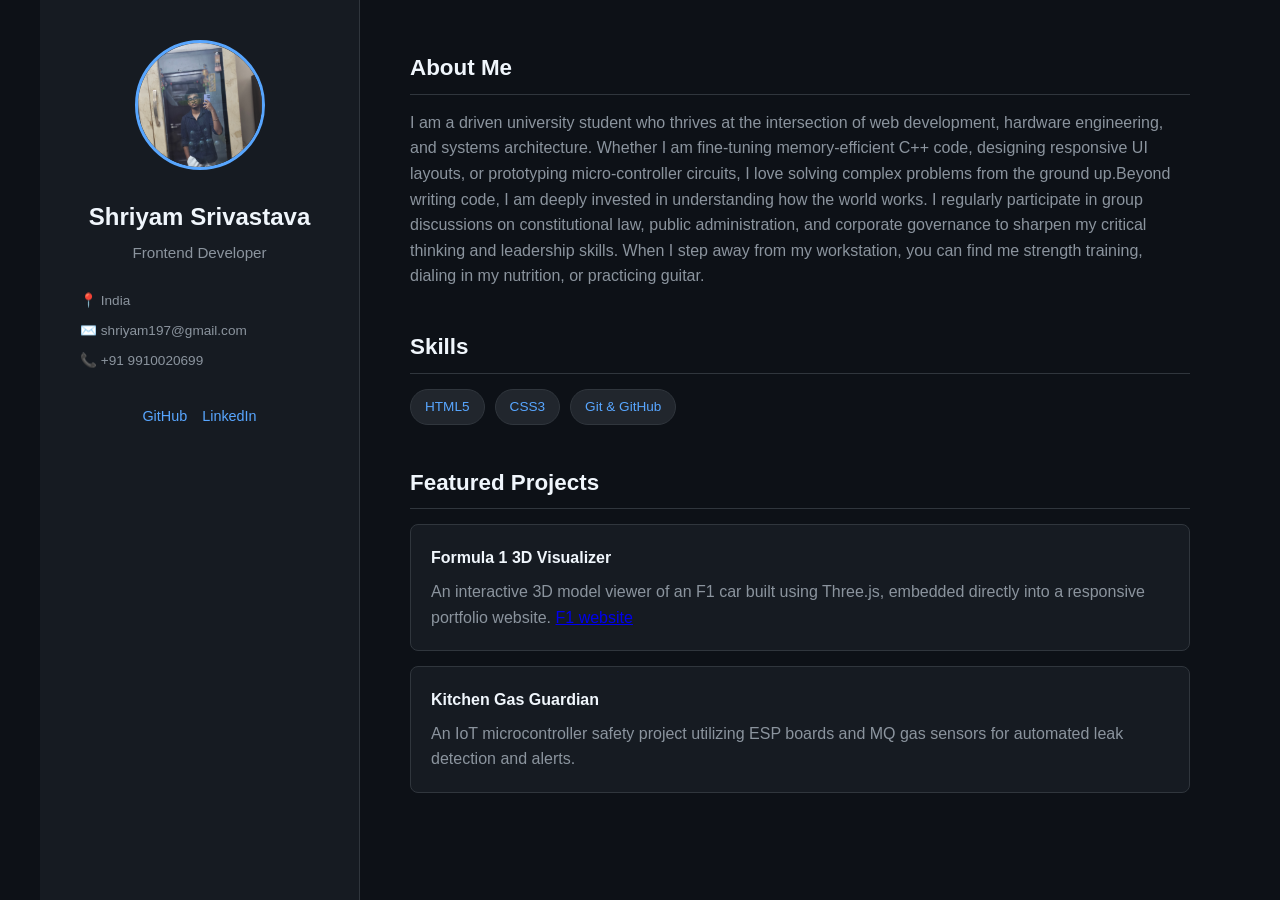
<file: index.html>
<!DOCTYPE html>
<html lang="en">
<head>
    <meta charset="UTF-8">
    <meta name="viewport" content="width=device-width, initial-scale=1.0">
    <title>My Portfolio</title>
    <link rel="stylesheet" href="portfolio.css">
</head> 
<body>

    <div class="main-container">
        <!-- Sidebar Section -->
        <aside class="sidebar">
            <div class="profile-img-container">
                <img src="IMG_20260827_123629493_PORTRAIT.jpg" alt="Profile Picture">
            </div>
            <h2>Shriyam Srivastava</h2>
            <p class="role">Frontend Developer</p>
            
            <div class="contact-info">
                <p>📍 India</p>
                <p>✉️ shriyam197@gmail.com</p>
                <p>📞 +91 9910020699</p>
            </div>

            <div class="social-links">
                <a href="https://github.com/72nanshi" target="_blank">GitHub</a>
                <a href="https://www.linkedin.com/in/shriyam-srivastava-318828228" target="_blank">LinkedIn</a>
            </div>
        </aside>

        <!-- Main Content Area -->
        <main class="content">
            <!-- About Section -->
            <section id="about" class="section">
                <h3>About Me</h3>
                <p>
                    I am a driven university student who thrives at the intersection of web development, hardware engineering, and systems architecture. Whether I am fine-tuning memory-efficient C++ code, designing responsive UI layouts, or prototyping micro-controller circuits, I love solving complex problems from the ground up.Beyond writing code, I am deeply invested in understanding how the world works. I regularly participate in group discussions on constitutional law, public administration, and corporate governance to sharpen my critical thinking and leadership skills. When I step away from my workstation, you can find me strength training, dialing in my nutrition, or practicing guitar.
                </p>
            </section>

            <!-- Skills Section -->
            <section id="skills" class="section">
                <h3>Skills</h3>
                <div class="skills-grid">
                    <span class="skill-tag">HTML5</span>
                    <span class="skill-tag">CSS3</span>
                    <span class="skill-tag">Git & GitHub</span>
                </div>
            </section>

            <!-- Projects Section -->
            <section id="projects" class="section">
                <h3>Featured Projects</h3>
                <div class="project-card">
                    <h4>Formula 1 3D Visualizer</h4>
                    <p>An interactive 3D model viewer of an F1 car built using Three.js, embedded directly into a responsive portfolio website.
                        
                    <a href="https://f1-qhyj.vercel.app" target="_blank">F1 website</a>
                    </p>
                </div>
                <div class="project-card">
                    <h4>Kitchen Gas Guardian</h4>
                    <p>An IoT microcontroller safety project utilizing ESP boards and MQ gas sensors for automated leak detection and alerts.</p>
                </div>
            </section>
        </main>
    </div>

</body>
</html>
</file>
<file: portfolio.css>
* {
    margin: 0;
    padding: 0;
    box-sizing: border-box;
}

body {
    font-family: 'Segoe UI', Tahoma, Geneva, Verdana, sans-serif;
    background-color: #0d1117;
    color: #c9d1d9;
    line-height: 1.6;
}

/* Main Container */
.main-container {
    max-width: 1200px;
    margin: 0 auto;
    display: grid;
    grid-template-columns: 320px 1fr;
    min-height: 100vh;
}

/* Sidebar Styles */
.sidebar {
    background-color: #161b22;
    padding: 40px 20px;
    display: flex;
    flex-direction: column;
    align-items: center;
    text-align: center;
    position: sticky;
    top: 0;
    height: 100vh;
    border-right: 1px solid #30363d;
}

.profile-img-container img {
    width: 130px;
    height: 130px;
    border-radius: 50%;
    object-fit: cover;
    border: 3px solid #58a6ff;
    margin-bottom: 20px;
}

.sidebar h2 {
    font-size: 1.5rem;
    color: #f0f6fc;
    margin-bottom: 5px;
}

.role {
    color: #8b949e;
    font-size: 0.95rem;
    margin-bottom: 25px;
}

.contact-info {
    font-size: 0.85rem;
    color: #8b949e;
    margin-bottom: 25px;
    text-align: left;
    width: 100%;
    padding-left: 20px;
}

.contact-info p {
    margin-bottom: 8px;
}

.social-links {
    display: flex;
    gap: 15px;
}

.social-links a {
    color: #58a6ff;
    text-decoration: none;
    font-size: 0.9rem;
    transition: color 0.2s;
}

.social-links a:hover {
    color: #79c0ff;
    text-decoration: underline;
}

/* Main Content Area */
.content {
    padding: 50px;
}

.section {
    margin-bottom: 40px;
}

.section h3 {
    font-size: 1.4rem;
    color: #f0f6fc;
    margin-bottom: 15px;
    border-bottom: 1px solid #30363d;
    padding-bottom: 8px;
}

.section p {
    color: #8b949e;
}

/* Skills Tags */
.skills-grid {
    display: flex;
    flex-wrap: wrap;
    gap: 10px;
}

.skill-tag {
    background-color: #21262d;
    color: #58a6ff;
    padding: 6px 14px;
    border-radius: 20px;
    font-size: 0.85rem;
    border: 1px solid #30363d;
}

/* Project Cards */
.project-card {
    background-color: #161b22;
    border: 1px solid #30363d;
    padding: 20px;
    border-radius: 8px;
    margin-bottom: 15px;
    transition: border-color 0.2s;
}

.project-card:hover {
    border-color: #58a6ff;
}

.project-card h4 {
    color: #f0f6fc;
    margin-bottom: 8px;
}

/* Responsive Breakpoints */
@media (max-width: 900px) {
    .main-container {
        grid-template-columns: 1fr;
    }

    .sidebar {
        position: static;
        height: auto;
        border-right: none;
        border-bottom: 1px solid #30363d;
    }

    .content {
        padding: 30px 20px;
    }
}
</file>
